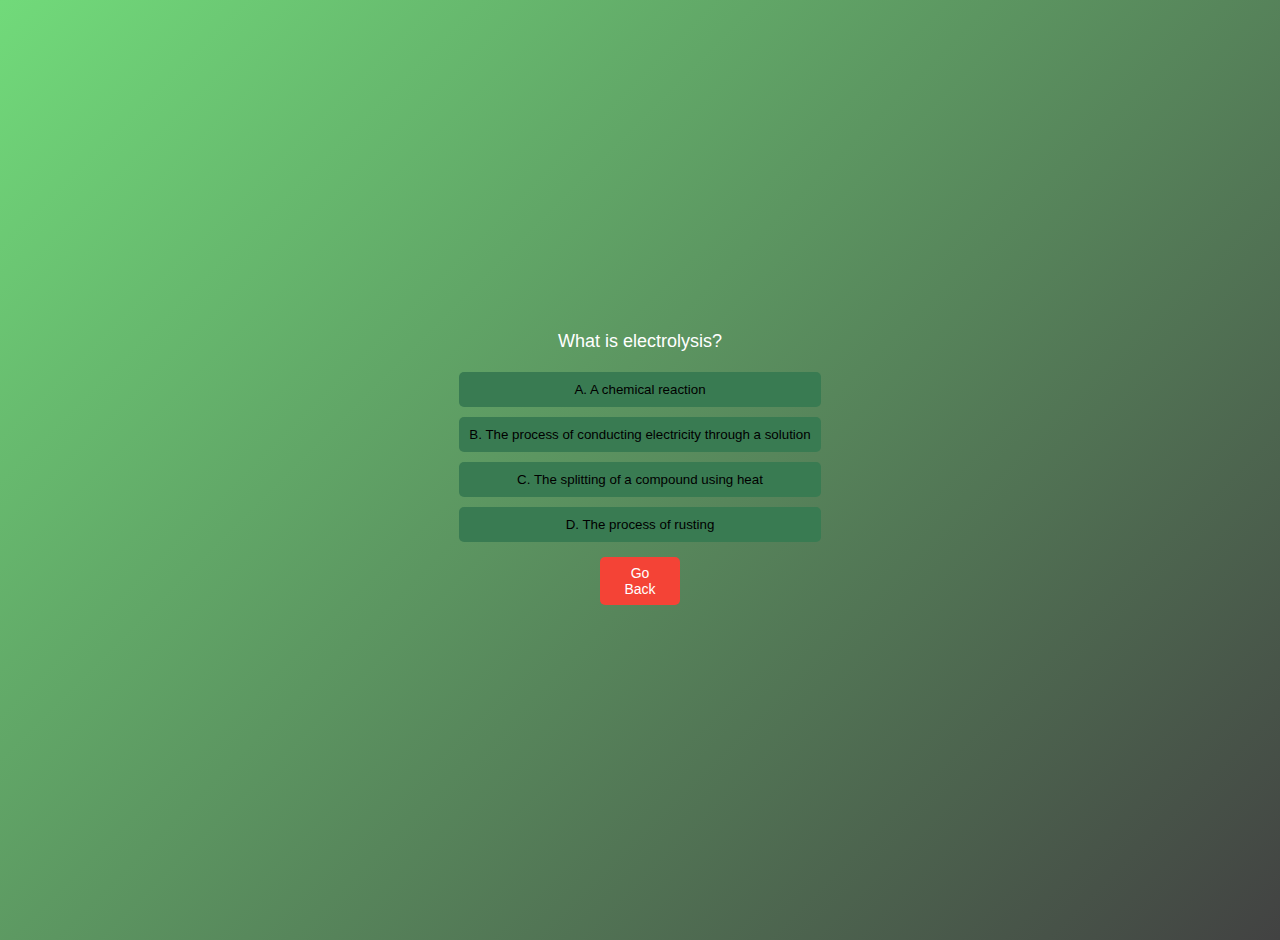
<file: quiz.html>
<!DOCTYPE html>
<html lang="en">
<head>
    <meta charset="UTF-8">
    <meta name="viewport" content="width=device-width, initial-scale=1.0">
    <title>Quiz Page</title>
    <link rel="stylesheet" href="style.css">
    <style>
       
        body {
            font-family: Arial, sans-serif;
            background-color: #f5f5f5;
            text-align: center;
            margin: 0;
            padding: 20px;
        }

        #quizSection {
            max-width: 600px;
            margin: 0 auto;
        }

        .quiz-button {
            color: white;
            border: none;
            padding: 8px 16px;
            font-size: 14px;
            cursor: pointer;
            border-radius: 5px;
            margin: 5px;
            transition: background-color 0.3s ease;
        }

        .quiz-button:hover {
            opacity: 0.9;
        }

        #nextButton {
            background-color: #2196F3;
            width: 80px; 
        }

        #nextButton:hover {
            background-color: #1976D2;
        }

        #backButton {
            background-color: #f44336; 
            width: 80px; 
        }

        #backButton:hover {
            background-color: #e53935;
        }

        #prevButton {
            background-color: #FFC107; 
            width: 80px; 
        }

        #prevButton:hover {
            background-color: #FFA000;
        }

        #seeAnswersButton {
            background-color: #9C27B0; 
            width: 120px; 
        }

        #seeAnswersButton:hover {
            background-color: #8E24AA;
        }

        #question {
            font-size: 18px;
            margin-bottom: 20px;
        }

        .choice-button {
            display: block;
            margin-bottom: 10px;
        }

        #quizResults {
            margin-top: 20px;
        }

        .incorrect {
            color: red;
        }

        .correct {
            color: green;
        }
    </style>
</head>
<body>
    <div id="quizSection">
        <div id="question"></div>
        <div id="options"></div>
        <div id="feedback"></div>
        <button id="prevButton" class="quiz-button" style="display: none;" onclick="previousQuestion()">Previous</button>
        <button id="nextButton" class="quiz-button" style="display: none;" onclick="nextQuestion()">Next</button>
        <button id="seeAnswersButton" class="quiz-button" style="display: none;" onclick="showCorrectAnswers()">See Correct Answers</button>
        <button id="backButton" class="quiz-button" onclick="goBack()">Go Back</button>
    </div>

    <script src="quiz.js"></script>
</body>
</html>
</file>
<file: style.css>
/* Loading Screen */
/* Loading Container */
#loadingContainer {
    position: fixed;
    top: 0;
    left: 0;
    width: 100%;
    height: 100%;
    background-color: #282c34;
    display: flex;
    justify-content: center;
    align-items: center;
    z-index: 1000;
    opacity: 1;
    transition: opacity 0.5s ease;
 }

#logoContainer {
    display: flex;
    flex-direction: column;
    align-items: center;
}

#loadingLogo {
    width: 200px;  /* Adjust the size of the logo */
    height: auto;
    margin-bottom: 20px;
}

#progressBar {
    width: 200px;  /* Same width as the logo */
    height: 10px;
    background-color: #ccc;
    border-radius: 5px;
    overflow: hidden;
    box-shadow: 0 0 10px rgba(0, 0, 0, 0.2);
}

#progress {
    width: 0;
    height: 100%;
    background-color: #71da7a;  /* Green color for progress */
    border-radius: 5px;
    transition: width 0.3s ease;
}

/* the rest of the simulation */

body {
    margin: 0;
    padding: 0;
    background: linear-gradient(135deg, #71da7a, #424242);
    color: #ffffff;
    font-family: 'Arial', sans-serif;
    display: flex;
    justify-content: center;
    align-items: center;
    height: 100vh;
    position: relative;
}

#logo {
    position: fixed;
    top: 20px;
    left: 20px;
    width: 80px;
    height: auto;
    opacity: 0.9;
    z-index: 10;
}

#title {
    position: absolute;
    top: 10px;
    left: 40%;
    transform: translateX(-50%);
    font-size: 36px;
    font-weight: bold;
    color: #ffffff;
    text-shadow: 2px 2px 4px rgba(0, 0, 0, 0.7);
}

#controls {
    position: absolute;
    top: 20px;
    right: 20px;
    background-color: #2c2c2c;
    padding: 20px;
    border-radius: 10px;
    width: 300px;
    display: flex;
    flex-direction: column;
    gap: 10px;
    box-shadow: 0 4px 10px rgba(0, 0, 0, 0.3);
    border: 8px solid #f1f1f1;
    margin-left: 20px; 
}

#controls label {
    font-weight: bold;
    font-size: 12px;
}

select, input[type="range"], button {
    width: 100%;
    padding: 8px;
    border-radius: 5px;
    border: none;
}

#container {
    width: 600px;
    height: 450px;
    background-color: rgba(30, 30, 30, 0.9);
    border-radius: 20px;
    box-shadow: 0 15px 40px rgba(0, 0, 0, 0.6);
    position: relative;
    overflow: hidden;
    margin-left: -200px; 
    margin-right: 50px;
    border: 10px solid white;
}

#electrolysisArea {
    position: relative;
    width: 100%;
    height: 300px;
    border: 2px solid #ffffff;
    border-radius: 10px;
    background-color: rgba(0, 0, 0, 0.5);
    margin: 20px 0;
}

.electrode {
    width: 10px;
    height: 100px;
    background-color: #777;
    position: absolute;
}

#anode {
    left: 30%;
    bottom: 0;
}

#cathode {
    right: 30%;
    bottom: 0;
}

.bubbles {
    position: absolute;
    bottom: 0;
    left: 0;
    width: 100%;
    height: 100%;
    overflow: hidden;
}

.bubble {
    position: absolute;
    border-radius: 50%;
    animation: bubble-rise 5s infinite;
    font-weight: bold;
    text-align: center;
    line-height: 1.5;
    color: black;
}

@keyframes bubble-rise {
    0% {
        bottom: 0;
        opacity: 1;
    }
    100% {
        bottom: 100%;
        opacity: 0;
    }
}
#anodeLabel, #cathodeLabel {
    position: absolute;
    bottom: 10px;
    color: white;
    font-weight: bold;
    font-size: 1.2em;
}

#anodeLabel {
    left: 20px;
}

#cathodeLabel {
    right: 20px;
}

#quiz {
    background-color: rgb(14, 89, 14);
    color: white;
    border: none;
    padding: 10px;
    border-radius: 50%;
    width: 60px;
    height: 60px;
    cursor: pointer;
    transition: background-color 0.3s ease;
}

#quiz:hover {
    background-color: rgb(21, 104, 21);
}

label {
    margin-top: 10px;
}

input[type="range"] {
    margin: 5px 0;
}

button {
    margin-top: 10px;
    padding: 10px;
    border: none;
    border-radius: 5px;
    cursor: pointer;
    background-color: #397b52;
    color: black;
    transition: background-color 0.3s ease;
}

button:hover {
    background-color: #af8938;
}

#quizResults {
    margin-top: 20px;
    font-size: 1.2em;
    text-align: center;
}

.quiz-button {
    color: white;
    border: none;
    padding: 10px 20px;
    font-size: 14px;
    cursor: pointer;
    border-radius: 5px; 
    margin: 5px;
    transition: background-color 0.3s ease; 
    
}

#prevButton {
    background-color: #FFC107; /* Yellow */
}

#prevButton:hover {
    background-color: #FFA000; /* Darker Yellow */
}

#nextButton {
    background-color: #2196F3; /* Blue */
}

#nextButton:hover {
    background-color: #1976D2; /* Darker Blue */
}

#backButton {
    background-color: #f44336; /* Red */
}

#backButton:hover {
    background-color: #e53935; /* Darker Red */
}
</file>
